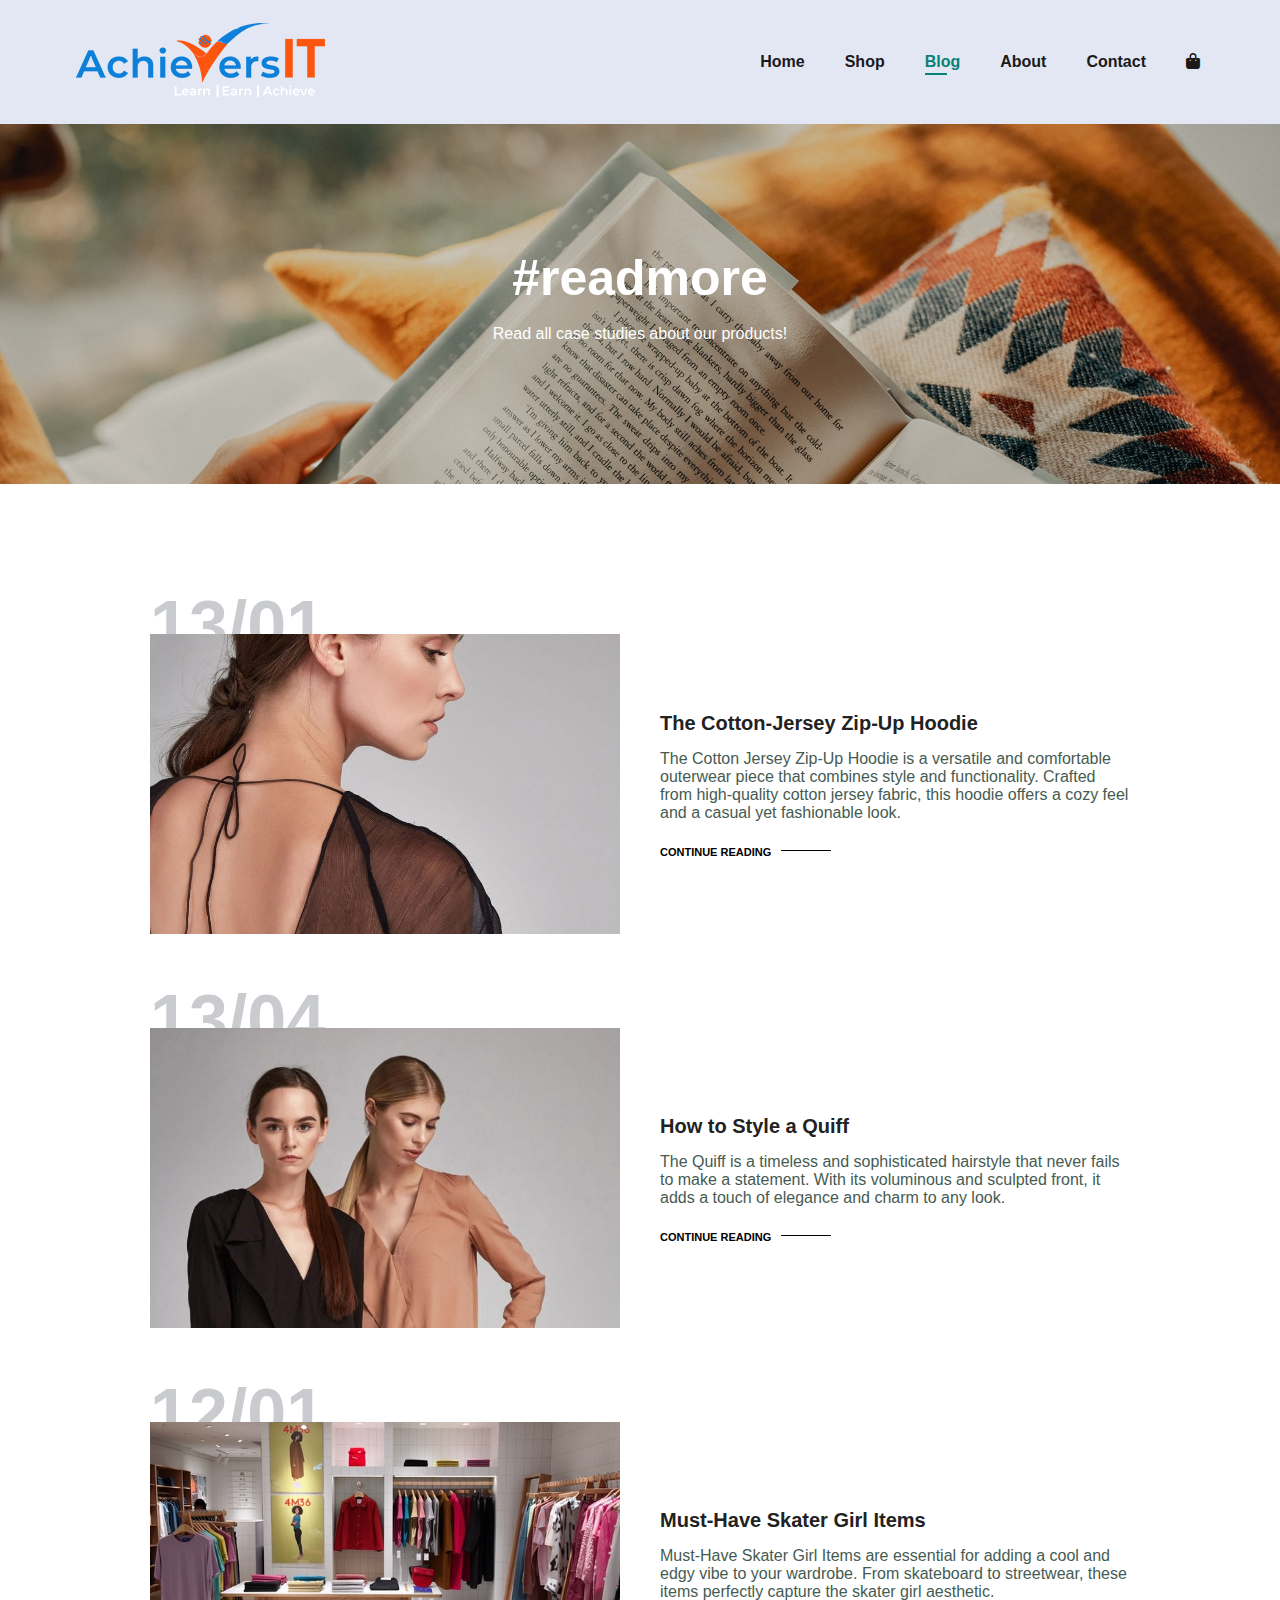
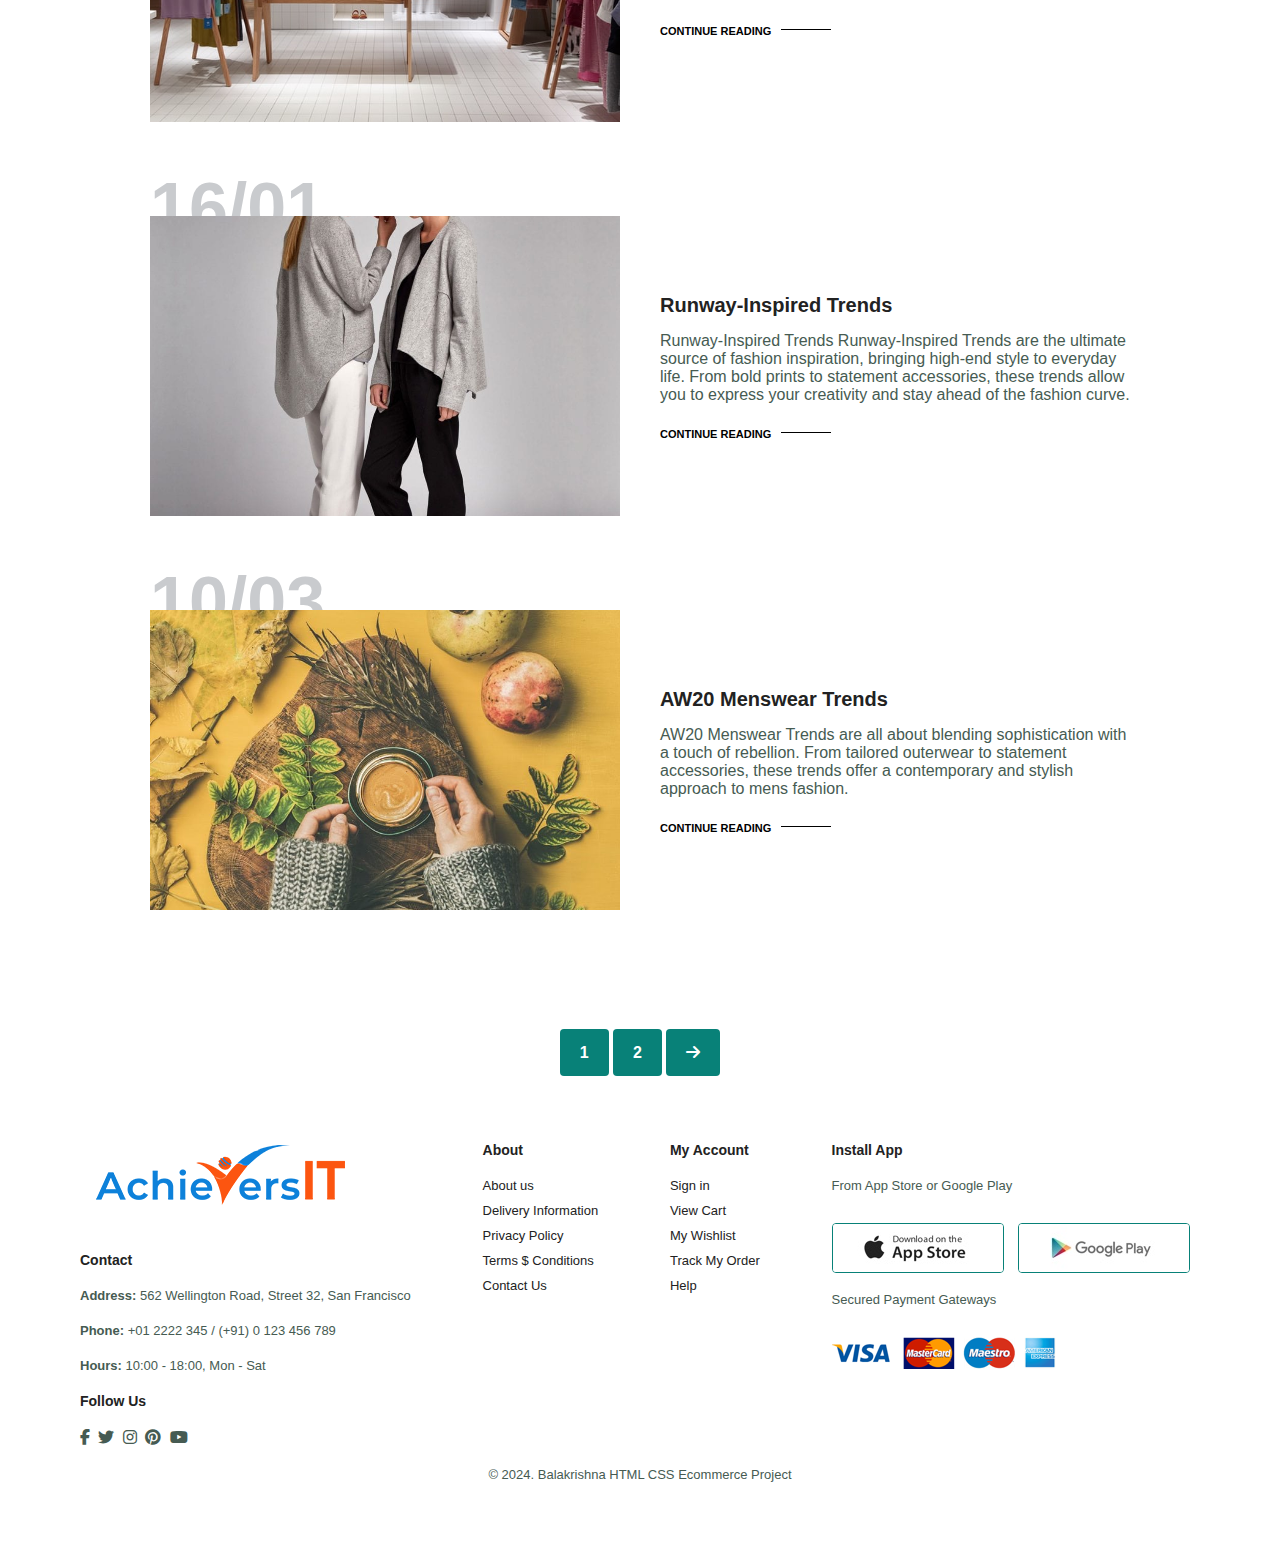
<file: project/blog.html>
<!DOCTYPE html>
<html lang="en">
<head>
    <meta charset="UTF-8">
    <meta name="viewport" content="width=device-width, initial-scale=1.0">
    <title>Blogs to read</title>
    <link rel="stylesheet" href="https://cdnjs.cloudflare.com/ajax/libs/font-awesome/6.2.1/css/all.min.css">
    <link rel="stylesheet" href="/project/style.css">

</head>
<body>
    <section id="header">
        <a href="#"><img src="./img/logo-white.png" class="logo" alt=""></a>
    <div>
        <ul id="navbar">
            <li><a href="index.html">Home</a></li>
            <li><a href="shop.html">Shop</a></li>
            <li><a class="active" href="blog.html">Blog</a></li>
            <li><a href="about.html">About</a></li>
            <li><a href="contact.html">Contact</a></li>
            <li><a href="cart.html"><i id="lg-bag" class="fa fa-bag-shopping"></i></a></li>
        </ul>
     </div>
    </section>
    <section id="page-header" class="blog-header">
        <h1>#readmore</h1>
        <p>Read all case studies about our products!</p>
    </section>

    <section id="blog">
        <div class="blog-box">
            <div class="blog-img">
                <img src="./img/blog/b1.jpg" alt="">
            </div>
            <div class="blog-content">
                <h4>The Cotton-Jersey Zip-Up Hoodie</h4>
                <p>The Cotton Jersey Zip-Up Hoodie is a versatile and comfortable outerwear piece that combines style and functionality. Crafted from high-quality cotton jersey fabric, this hoodie offers a cozy feel and a casual yet fashionable look.</p>
                <a href="#">CONTINUE READING</a>
            </div>
            <h1>13/01</h1>
        </div>
        <div class="blog-box">
            <div class="blog-img">
                <img src="./img/blog/b2.jpg" alt="">
            </div>
            <div class="blog-content">
                <h4>How to Style a Quiff</h4>
                <p>The Quiff is a timeless and sophisticated hairstyle that never fails to make a statement. With its voluminous and sculpted front, it adds a touch of elegance and charm to any look.</p>
                <a href="#">CONTINUE READING</a>
            </div>
            <h1>13/04</h1>
        </div>
        <div class="blog-box">
            <div class="blog-img">
                <img src="./img/blog/b3.jpg" alt="">
            </div>
            <div class="blog-content">
                <h4>Must-Have Skater Girl Items</h4>
                <p>Must-Have Skater Girl Items are essential for adding a cool and edgy vibe to your wardrobe. From skateboard to streetwear, these items perfectly capture the skater girl aesthetic.</p>
                <a href="#">CONTINUE READING</a>
            </div>
            <h1>12/01</h1>
        </div>
        <div class="blog-box">
            <div class="blog-img">
                <img src="./img/blog/b4.jpg" alt="">
            </div>
            <div class="blog-content">
                <h4>Runway-Inspired Trends</h4>
                <p>Runway-Inspired Trends
                    Runway-Inspired Trends are the ultimate source of fashion inspiration, bringing high-end style to everyday life. From bold prints to statement accessories, these trends allow you to express your creativity and stay ahead of the fashion curve.</p>
                <a href="#">CONTINUE READING</a>
            </div>
            <h1>16/01</h1>
        </div>
        <div class="blog-box">
            <div class="blog-img">
                <img src="./img/blog/b6.jpg" alt="">
            </div>
            <div class="blog-content">
                <h4>AW20 Menswear Trends</h4>
                <p>AW20 Menswear Trends are all about blending sophistication with a touch of rebellion. From tailored outerwear to statement accessories, these trends offer a contemporary and stylish approach to mens fashion.</p>
                <a href="#">CONTINUE READING</a>
            </div>
            <h1>10/03</h1>
        </div>

    </section>

    <section id="pagination" class="section-p1">
    <a href="#">1</a>
    <a href="#">2</a>
    <a href="#"><i class="fa-solid fa-arrow-right"></i></a>
    </section>

    <footer id="footer" class="section-p1">
        <div class="col">
            <img class="logo" src="./img/logo-white.png" alt="">
            <h4>Contact</h4>
            <p><strong>Address: </strong> 562 Wellington Road, Street 32, San Francisco</p>
            <p><strong>Phone: </strong> +01 2222 345 / (+91) 0 123 456 789</p>
            <p><strong>Hours: </strong> 10:00 - 18:00, Mon - Sat</p>
            <h4>Follow Us</h4>
            <div class="follow">
                <i class="fa-brands fa-facebook-f"></i>
                <i class="fa-brands fa-twitter"></i>
                <i class="fa-brands fa-instagram"></i>
                <i class="fa-brands fa-pinterest"></i>
                <i class="fa-brands fa-youtube"></i>
            </div>
        </div>
        <div class="col">
            <h4>About</h4>
            <a href="#">About us</a>
            <a href="#">Delivery Information</a>
            <a href="#">Privacy Policy</a>
            <a href="#">Terms $ Conditions</a>
            <a href="#">Contact Us</a>
        </div>
        <div class="col">
            <h4>My Account</h4>
            <a href="#">Sign in</a>
            <a href="#">View Cart</a>
            <a href="#">My Wishlist</a>
            <a href="#">Track My Order</a>
            <a href="#">Help</a>
        </div>
        <div class="col install">
            <h4>Install App</h4>
            <p>From App Store or Google Play</p>
            <div class="row">
            <img src="./img/pay/app.jpg" alt="">
            <img src="./img/pay/play.jpg" alt="">
            </div>
            <p>Secured Payment Gateways </p>
            <img src="./img/pay/pay.png" alt="">
            </div>
            <div class="copyright">
                <p>© 2024. Balakrishna HTML CSS Ecommerce Project</p>
            </div>
        </div>
    </footer>


</body>
</html>
</file>
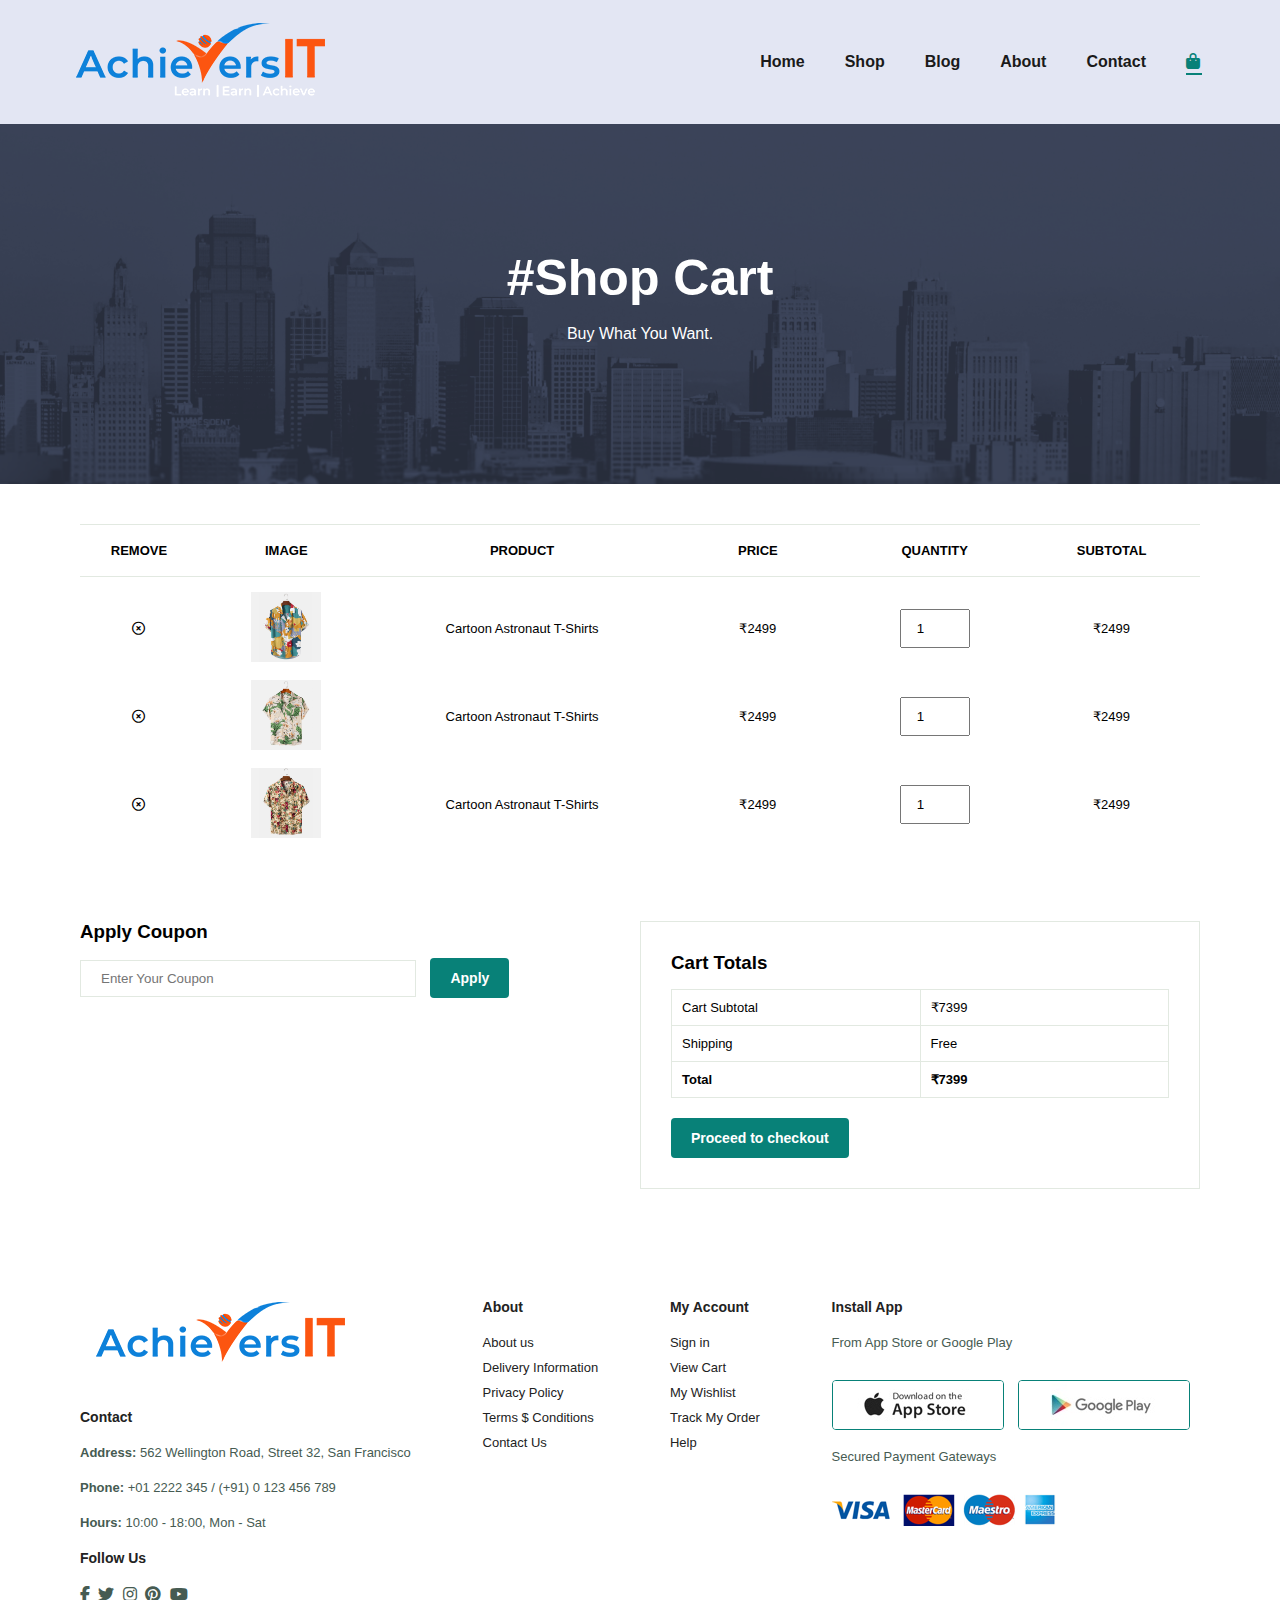
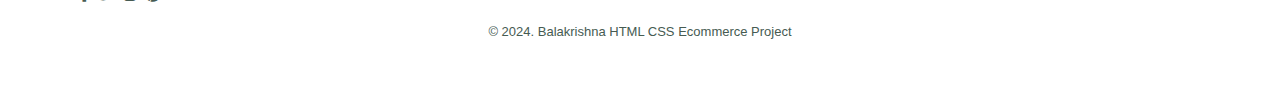
<file: project/cart.html>
<!DOCTYPE html>
<html lang="en">
<head>
    <meta charset="UTF-8">
    <meta name="viewport" content="width=device-width, initial-scale=1.0">
    <title>Your shopping cart</title>
    <link rel="stylesheet" href="https://cdnjs.cloudflare.com/ajax/libs/font-awesome/6.2.1/css/all.min.css">
    <link rel="stylesheet" href="/project/style.css">
</head>
<body>
    <section id="header">
        <a href="#"><img src="./img/logo-white.png" class="logo" alt=""></a>
    <div>
        <ul id="navbar">
            <li><a href="index.html">Home</a></li>
            <li><a href="shop.html">Shop</a></li>
            <li><a href="blog.html">Blog</a></li>
            <li><a href="about.html">About</a></li>
            <li><a href="contact.html">Contact</a></li>
            <li><a class="active" href="cart.html"><i id="lg-bag" class="fa fa-bag-shopping"></i></a></li>
        </ul>
     </div>
    </section>
    <section id="page-header" class="about-header">
        <h1>#Shop Cart</h1>
        <p>Buy What You Want.</p>
    </section>
    <section id="cart" class="section-p1">
        <table width="100%">
            <thead>
                <tr>
                    <td>Remove</td>
                    <td>Image</td>
                    <td>Product</td>
                    <td>Price</td>
                    <td>Quantity</td>
                    <td>Subtotal</td>
                </tr>
            </thead>
            <tbody>
                <tr>
                    <td><i class="fa-regular fa-circle-xmark"></i><a href="#"></a></td>
                    <td><img src="./img/products/f1.jpg" alt=""></td>
                    <td>Cartoon Astronaut T-Shirts</td>
                    <td>₹2499</td>
                    <td><input type="number" value="1"></td>
                    <td>₹2499</td>
                </tr>
                <tr>
                    <td><i class="fa-regular fa-circle-xmark"></i><a href="#"></a></td>
                    <td><img src="./img/products/f2.jpg" alt=""></td>
                    <td>Cartoon Astronaut T-Shirts</td>
                    <td>₹2499</td>
                    <td><input type="number" value="1"></td>
                    <td>₹2499</td>
                </tr>
                <tr>
                    <td><i class="fa-regular fa-circle-xmark"></i><a href="#"></a></td>
                    <td><img src="./img/products/f3.jpg" alt=""></td>
                    <td>Cartoon Astronaut T-Shirts</td>
                    <td>₹2499</td>
                    <td><input type="number" value="1"></td>
                    <td>₹2499</td>
                </tr>
            </tbody>
      
            

        </table>
    </section>
    
    <section id="cart-add" class="section-p1">
        <div id="coupon">
            <h3>Apply Coupon</h3>
            <div>
                <input type="text" placeholder="Enter Your Coupon">
                <button class="normal">Apply</button>
            </div>
        </div>
        <div id="subtotal">
            <h3>Cart Totals</h3>
            <table>
                <tr>
                    <td>Cart Subtotal</td>
                    <td>₹7399</td>
                </tr>
                <tr>
                    <td>Shipping</td>
                    <td>Free</td>
                </tr>
                <tr>
                    <td><strong>Total</strong></td>
                    <td><strong>₹7399</strong></td>
                </tr>
            </table>
            <button class="normal">Proceed to checkout</button>

        </div>
    </section>

    <footer id="footer" class="section-p1">
        <div class="col">
            <img class="logo" src="./img/logo-white.png" alt="">
            <h4>Contact</h4>
            <p><strong>Address: </strong> 562 Wellington Road, Street 32, San Francisco</p>
            <p><strong>Phone: </strong> +01 2222 345 / (+91) 0 123 456 789</p>
            <p><strong>Hours: </strong> 10:00 - 18:00, Mon - Sat</p>
            <h4>Follow Us</h4>
            <div class="follow">
                <i class="fa-brands fa-facebook-f"></i>
                <i class="fa-brands fa-twitter"></i>
                <i class="fa-brands fa-instagram"></i>
                <i class="fa-brands fa-pinterest"></i>
                <i class="fa-brands fa-youtube"></i>
            </div>
        </div>
        <div class="col">
            <h4>About</h4>
            <a href="#">About us</a>
            <a href="#">Delivery Information</a>
            <a href="#">Privacy Policy</a>
            <a href="#">Terms $ Conditions</a>
            <a href="#">Contact Us</a>
        </div>
        <div class="col">
            <h4>My Account</h4>
            <a href="#">Sign in</a>
            <a href="#">View Cart</a>
            <a href="#">My Wishlist</a>
            <a href="#">Track My Order</a>
            <a href="#">Help</a>
        </div>
        <div class="col install">
            <h4>Install App</h4>
            <p>From App Store or Google Play</p>
            <div class="row">
            <img src="./img/pay/app.jpg" alt="">
            <img src="./img/pay/play.jpg" alt="">
            </div>
            <p>Secured Payment Gateways </p>
            <img src="./img/pay/pay.png" alt="">
            </div>
            <div class="copyright">
                <p>© 2024. Balakrishna HTML CSS Ecommerce Project</p>
            </div>
        </div>
    </footer>

    

</body>
</html>
</file>
<file: project/style.css>
* {
    margin: 0;
    padding: 0;
    box-sizing: border-box;
    font-family: 'Poppins', sans-serif; 
  }
  html {
    scroll-behavior: smooth;
  }
  h1 {
    font-size: 50px;
    line-height: 64px;
    color: #222;
  }
  
  h2 {
    font-size: 46px;
    line-height: 54px;
    color: #222;
  }
  
  h4 {
    font-size: 20px;
    color: #222;
  }
  
  h6 {
    font-weight: 700;
    font-size: 12px;
  }
  
  p {
    font-size: 16px;
    color: #465b52;
    margin: 15px 0 20px 0;
  }
  body {
    width: 100%;
  }
  .section-p1 {
    padding: 40px 80px;
  }
  
  .section-m1 {
    margin: 40px 0;
  }
  
  button.normal{
    font-size: 14px;
    font-weight: 600;
    padding: 15px 30px;
    color: #000;
    background-color: #fff;
    border-radius: 4px;
    cursor: pointer;
    border: none;
    outline: none;
    transition: 0.2s;
  }
  button.white{
    font-size: 13px;
    font-weight: 600;
    padding: 11px 18px;
    color: #fff;
    background-color: transparent;
    cursor: pointer;
    border: 1px solid #fff;
    outline: none;
    transition: 0.2s;
  }

   /* css for Header */

#header{

    display: flex;
    align-items: center;
    justify-content: space-between;
    padding: 20px 60px;
    background: #e3e6f3;
    box-shadow: 0 5px 10px rgba(0,0,0,0.1);
}
    
#navbar{
    display: flex;
    align-items: center;
    justify-content:center;
  }
  #navbar li{
    position: relative;
    list-style: none;
    padding: 0 20px;
  }
  #navbar li a{
    text-decoration: none;
    font-size: 16px;
    font-weight: 600;
    color: #1a1a1a;
    transition: 0.3s ease;
  }
#navbar li a:hover,
#navbar li a.active{
  color: #088178;
}
#navbar li a.active::after,
#navbar li a:hover::after{
  content: "";
  width: 30%;
  height: 2px;
  background: #088178;
  position: absolute;
  bottom: -4px;
  left:20px; 
} 
/* Home Page */
#hero{
  background-image: url("./img/bg-img.jpg");
  background-size: cover;
  height: 90vh; 
  width: 100%;
  background-position: top 25% right 0;
  display: flex;
  flex-direction: column;
  align-items: flex-start;
  justify-content: center;
  padding: 0 80px;
}
#hero h4{
  padding-bottom: 15px;
}
#hero h1{
  color: #088178;
}
#hero button{
  background-image: url("./img/button.png");
  background-color: transparent;
  color: #088178;
  border: 0;
  padding: 14px 80px 14px 65px;
  background-repeat:no-repeat;
  font-size: 15px;
  font-weight: 700;
  cursor: pointer;
}
/* CSS for options row */
#feature {
  display: flex;
  flex-wrap: wrap;
  align-content: center;
  justify-content: center;
  align-items: center;
  
}
#feature .f-option{
  width: 200px;
  text-align: center;
  padding: 25px 25px;
  margin: 15px 5px;
  box-shadow: 20px 20px 34px rgba(0,0,0,0.03);
  border: 1px solid #cce7d0;
  border-radius: 4px;
}
#feature .f-option:hover{
  box-shadow: 10px 10px 54px rgba(70,62,221,0.1);
}
#feature .f-option img{
  width: 100%;
  margin-bottom: 15px;
}
#feature .f-option h6{
  display: inline-block;
  padding: 9px 8px 6px 8px;
  line-height: 1;
  border-radius: 4px;
  color: #088178;
  background-color: #fddde4;
}

/* CSS for featured items list */

#products{
  text-align: center;
}
#products .pro-container{
  display: flex;
  justify-content: space-between;
  flex-wrap: wrap;
  padding: 20px 30px;

}
#products .pro-item{
  position: relative;
  width: 23%;
  min-width: 250px;
  padding:10px 12px;
  border: 1px solid #cce7d0;
  border-radius: 25px;
  cursor: pointer;
  box-shadow: 20px 20px 30px rgba(0,0,0,0.02);
  margin: 15px 0;
  transition: 0.2s ease;
}
#products .pro-item:hover{
  box-shadow: 20px 20px 30px rgba(0,0,0,0.06);
}
#products .pro-item img{
  width: 100%;
  border-radius: 20px;
}
#products .des{
  text-align: start;
  padding: 10px 0;
}
#products .des span{
  color: #606063;
  font-size: 12px;
}
#products .des h5{
  padding: 7px 0 3px;
  color: #1a1a1a;
  font-size: 14px;
}
#products .star{
  font-size: 12px;
  color: rgb(243, 182, 25);
}
#products .des h4{
  padding-top: 7px;
  color:#088178;
  font-size: 15px;
  font-weight: 700;
}
#products .pro-item .cart{
  position: absolute;
  width: 40px;
  height: 40px;
  line-height: 40px;
  background-color: #e8f6ea;
  border-radius: 50px;
  font-weight: 600;
  color: #088178;
  border: 1px solid #cce7d0;
  bottom: 20px;
  right: 10px;
}
/* CSS for banner below the list of items */
#banner{
  display: flex;
  flex-direction: column;
  justify-content: center;
  align-items: center;
  text-align: center;
  width: 100%;
  height: 200px;
  background-image: url("./img/banner/b2.jpg");
  background-size: cover;
  background-position: center;
}
#banner h4{
  padding-top:10px;
  color: #fff;
  font-size: 16px;
  font-weight: 700;
}
#banner h2 {
  color: #fff;
  font-size: 30px;
  padding: 5px 0;
}
#banner h2 span{
  color: #ef3636;
}
#banner button:hover{
 background-color: #088178;
 color: #fff;
}
/* CSS for banners below the New Arrivals list */

#banner{
  display: flex;
  flex-direction: column;
  justify-content: center;
  align-items: center;
  text-align: center;
  width: 100%;
  height: 40vh;
  background-image: url("./img/banner/b2.jpg");
  background-size: cover;
  background-position: center;
}
#banner h4{
  padding-top:10px;
  color: #fff;
  font-size: 16px;
  font-weight: 700;
}
#banner h2 {
  color: #fff;
  font-size: 30px;
  padding: 5px 0;
}
#banner h2 span{
  color: #ef3636;
}
#banner button:hover{
 background-color: #088178;
 color: #fff;
}

#sm-banner{
 display: flex;
 flex-wrap: wrap;
 justify-content: space-between;
 
}
#sm-banner .banner-box{
  display: flex;
  flex-direction: column;
  
  justify-content: center;
  align-items: flex-start;
  background-image: url("./img/banner/b17.jpg");
  min-width: 650px;
  height: 50vh;
  background-size: cover;
  background-position: center;
  padding: 30px;
}
#sm-banner .banner-box h4{
  color: #fff;
  font-size: 20px;
  font-weight: 300;
}
#sm-banner .banner-box h2{
  color: #fff;
  font-size: 28x;
  font-weight: 800;
}
#sm-banner .banner-box p{
  color: #fff;
  font-size: 14x;
  font-weight: 500;
  padding-bottom: 15px;
}
#sm-banner .banner-box:hover button{
  background: #088178;
  border: 1px solid #088178;
 }
 #sm-banner .banner-box2{
  background-image: url("./img/banner/b10.jpg");
  margin-left: 550px;
}

#banner3{
  display: flex;
  justify-content: space-between;
  padding: 0 80px;
  flex-direction: row;
 }
#banner3 h2{
  color: #fff;
  font-weight: 900;
  font-size: 20px;
}
#banner3 h3{
  color: #fff;
  font-weight: 800;
  font-size: 15px;
}
#banner3 .banner-box{
  display: flex;
  flex-direction: row;
  justify-content: center;
  align-items: flex-start;
  background-image: url("./img/banner/b7.jpg");
  min-width: 30%;
  height: 30vh;
  background-size: cover;
  background-position: center;
  padding: 20px;
  margin-bottom: 20px;
}
#banner3 .banner-box3{
  margin-left: 20px;
  background-image: url("./img/banner/b4.jpg");
}
#banner3 .banner-box4{
  margin-left: 20px;
  background-image: url("./img/banner/b18.jpg");
}

 /* Newsletter Section */

 #newsletter{
   display: flex;
   flex-wrap: wrap;
   justify-content: space-between;
   align-items: center;
   background-image: url("./img/banner/b14.jpg");
   background-repeat: no-repeat;
   background-position: 20% 30%;
   background-color: #041e42;
   width: 100%;
 }
 #newsletter h4{
   font-size: 22px;
   font-weight: 700;
   color: #fff;
 }
 #newsletter p{
   font-size: 14px;
   font-weight: 600;
   color: #818ea0;
 }
 #newsletter p span{
   color: #ffbd27;
 }
 #newsletter .form{
   display: flex;
   width: 50%;
 }
 #newsletter input{
   width: 100%;
   height: 3.125rem;
   padding: 0 1rem;
   font-size: 14px;
   border: 1px solid transparent;
   border-radius: 4px;
   outline: none;
   border-top-right-radius: 0;
   border-bottom-right-radius: 0;
 }
 #newsletter button{
   background-color: #088178;
   color: #fff;
   white-space: nowrap;
   border-top-left-radius: 0;
   border-bottom-left-radius: 0;
 }
 
 /* footer section */
 
 footer{
   display: flex;
   flex-wrap: wrap;
   justify-content: space-between;
 }
 footer .col{
   display: flex;
   flex-direction: column;
   align-items: flex-start;
   margin-bottom: 20px;
 }
 footer .logo{
   margin-bottom: 30px;
 }
 footer h4{
   font-size: 14px;
   padding-bottom: 20px;
 }
 footer p{
   font-size: 13px;
   margin: 0 0 20px 0;
 }
 footer a{
   font-size: 13px;
   text-decoration: none;
   color: #222;
   margin-bottom: 10px;
 }
 footer .install .row img{
   border: 1px solid #088178;
   border-radius: 4px;
 }
 footer .install img{
   margin: 10px 10px 15px 0;
 }
 footer .follow i{
   color: #465b52;
   padding-right: 4px;
   cursor: pointer;
 }
 footer .follow i:hover,
 footer .col a:hover{
  color: #088178;
 }
 footer .copyright{
   width: 100%;
   text-align: center;
 }
 /*Shop Page */
#page-header{
  display: flex;
  justify-content: center;
  text-align: center;
  flex-direction: column;
  padding: 14px;
  height: 40vh;
  background-image: url(./img/banner/b1.jpg);
  background-repeat: no-repeat;
  background-size: cover;
}
#page-header h1,
#page-header p{
color: #fff;
}
#pagination{
  text-align: center;
}
#pagination a{
  text-decoration: none;
  background-color: #088178;
  padding: 15px 20px;
  border-radius: 4px;
  color:#fff;
  font-weight: 699;
}
#pagination a i{
font-size: 16px;
font-weight: 600;
}


/* blog page */
#page-header.blog-header{
  background-image: url("./img/banner/b19.jpg");
  }
  #blog{
    padding: 150px 150px 0 150px;
  }
  #blog .blog-box{
    display: flex;
    align-items: center;
    width: 100%;
    position: relative;
    padding-bottom: 90px;
  }
  #blog .blog-img{
    width: 50%;
    margin-right: 40px;
  }
  #blog img{
    width: 100%;
    height: 300px;
    object-fit: cover;
  }
  #blog .blog-content{
    width: 50%;
  
  }
  #blog .blog-content a{
    text-decoration: none;
    font-size: 11px;
    font-weight: 700;
    color: #000;
    position: relative;
    transition: 0.3s;
  }
  #blog .blog-content a::after{
    content: "";
    width: 50px;
    height: 1px;
    background-color: #000;
    position: absolute;
    top: 4px;
    right: -60px;
  }
  #blog .blog-content a:hover{
    color: #088178;
  }
  #blog .blog-content a:hover::after{
    background-color: #088178;
  }
  #blog .blog-box h1{
    position: absolute;
    top:-40px;
    left: 0;
    font-size: 70px;
    font-weight: 700;
    color: #c9cbce;
    z-index: -9;
  }

  /* about page */

#page-header.about-header{
  background-image: url("./img/about/banner.png");
}
#about-head{
  display: flex;
  align-items: center;
}
#about-head img{
  width: 50%;
  height: auto;
}
#about-head div{
  padding-left: 40px;
}
#about-app{
   text-align: center;
}
#about-app .video{
  width: 70%;
  height: 100%;
  margin: 30px auto 0;
 
}
#about-app .video video{
  width: 100%;
  height: 100%;
  border-radius: 20px;
}
/* contact page */

#contact-details
{
  display: flex;
  align-items: center;
  justify-content: space-between;
}
#contact-details .details{
  width: 40%;
}
#contact-details .details span,
#form-details form span{
  font-size: 12px;
}
#contact-details .details h2,
#form-details form h2{
  font-size: 26px;
  font-weight: 700;
  line-height: 35px;
  padding: 20px 0;
}
#contact-details .details h3{
  font-size: 20px;
  padding-bottom: 15px;
}
#contact-details .contact-info li{
 list-style: none;
 display: flex;
 padding: 10px 0;
}
#contact-details .contact-info li i{
  font-size: 14px;
  padding-right: 22px;
 }
 #contact-details .contact-info li p{
  font-size: 14px;
  margin: 0;
 }
 #contact-details .map {
  width: 55%;
  height: 400px;
 }
 #contact-details .map iframe{
  width: 100%;
  height: 100%;
 }
 
#form-details {
  display: flex;
  justify-content: space-between;
  margin: 30px;
  padding: 80px;
  border: 2px  solid #e1e1e1;
}

#form-details form{
  width: 65%;
  display: flex;
  flex-direction: column;
  align-items: flex-start;
}
#form-details form input,
#form-details form textarea{
    width: 100%;
    padding: 12px 15px;
    outline: none;
    margin-bottom: 20px;
    border: 1px solid #e1e1e1;
}
#form-details form button {
  background-color: #088178;
  color: white;
}
#form-details .people div{
  padding-bottom: 25px;
  display: flex;
  align-items: flex-start;
}
#form-details .people div img{
  width: 65px;
  height: 65px;
  object-fit: cover;
  margin-right: 15px;
}

#form-details .people div p {
  margin: 0;
  font-size: 13px;
  line-height: 25px;
}

#form-details .people div p span {
  display: block;
  font-size: 16px;
  font-weight: 600;
  color: #000;
  }
/* cart page  */
#cart {
  overflow: auto;
}
#cart table{
width: 100%;
border-collapse: collapse;  
table-layout: fixed;
white-space: nowrap;
}
#cart table img{
width: 70px;
}
#cart table td:nth-child(1){
width: 100px;
text-align: center;
}
#cart table td:nth-child(2){
width: 150px;
text-align: center;
}
#cart table td:nth-child(3){
width: 250px;
text-align: center;
}
#cart table td:nth-child(4),
#cart table td:nth-child(5),
#cart table td:nth-child(6){
width: 150px;
text-align: center;
}
#cart table td:nth-child(5) input {
width: 70px;
padding: 10px 5px 10px 15px;
}
#cart table thead {
border: 1px solid #e2e9e1;
border-left: none;
border-right: none;
}
#cart table thead td {
font-weight: 700;
text-transform: uppercase;
font-size: 13px;
padding: 18px 0;
}
#cart table tbody tr td {
padding-top: 15px;
}

#cart table tbody td {
font-size: 13px;
} 
#cart-add{
display: flex;
flex-wrap: wrap;
justify-content: space-between;
}
#coupon {
width: 50%;
margin-bottom: 30px;
}
#coupon h3,
#subtotal h3 {
padding-bottom: 15px;
}
#coupon input {
padding: 10px 20px;
outline: none;
width: 60%;
margin-right: 10px;
border: 1px solid #e2e9e1;
}
#coupon button ,
#subtotal button{
  background-color: #088178;
  color: white;
  padding: 12px 20px;
}
#subtotal {
width: 50%;
margin-bottom: 30px;
border: 1px solid #e2e9e1;
padding: 30px;
}
#subtotal table {
border-collapse: collapse;       
width: 100%;
margin-bottom: 20px;
}
#subtotal table td {
width: 50%;
border: 1px solid #e2e9e1;
padding: 10px;
font-size: 13px;
}
</file>
